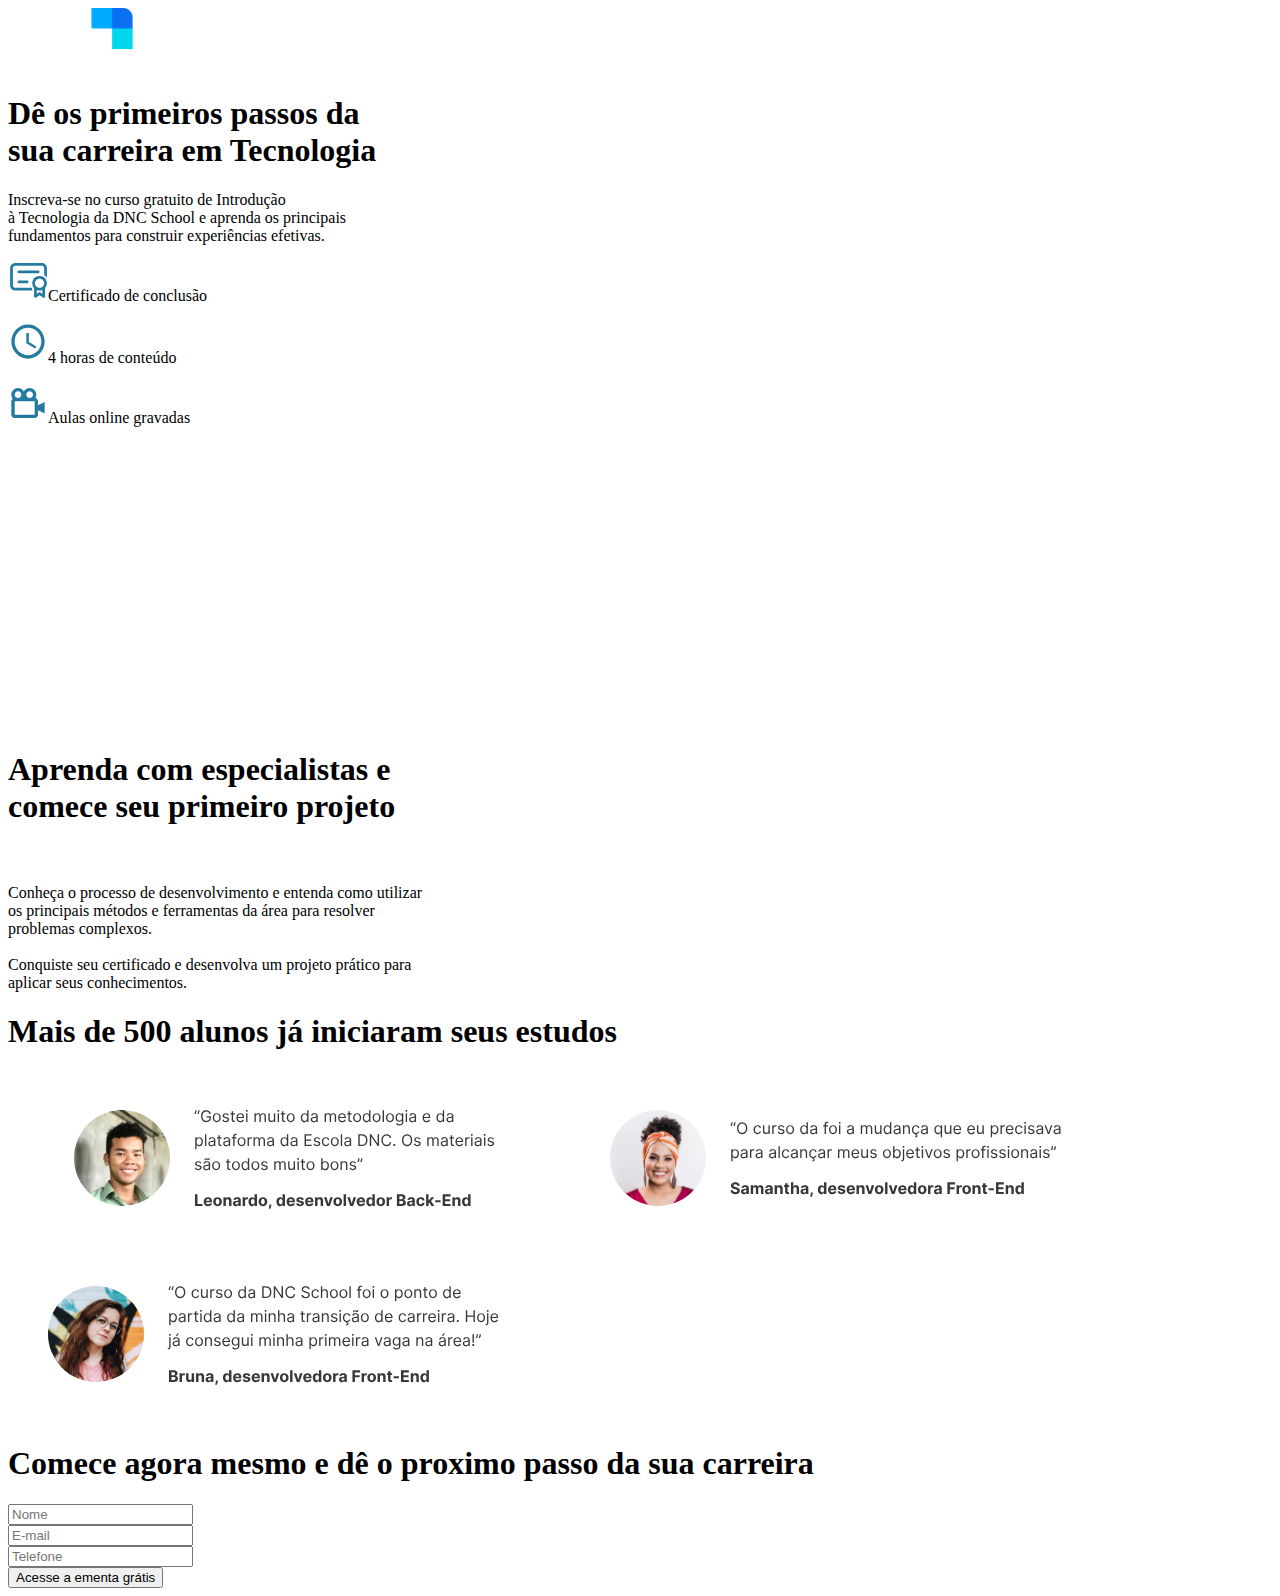
<file: index.html>
<!DOCTYPE html>
<html lang="pt-br">
<head>
    <meta charset="UTF-8">
    <meta name="viewport" content="width=device-width, initial-scale=1.0">
    
    <title>Escola DNC</title>
</head>
<body>

    <!-- MENU SUPERIOR-->
    <div id="menu-superior">
        <a href="https://www.escoladnc.com.br"> <img src="./imagens/logodnc.svg" id="logodnc" alt=""></a>
        <script src="index.js"></script>
        <h1 id="titulo-menusuperior">Dê os primeiros passos da <br>
            sua carreira em Tecnologia</h1>
        <p id="paragrafo-menusuperior">Inscreva-se no curso gratuito de Introdução <br> 
            à Tecnologia da DNC School e aprenda os principais <br>
            fundamentos para construir experiências efetivas.</p>
        </div>

        <!-- MENU INFORMACIONAL-->
        <div id="menu-informacional">
            
            <p class="textoinformativo"><img id="certificado" src="./icones/certificado.svg" class="icone" alt="erro">Certificado de conclusão</p>
            <p class="textoinformativo"><img id="relogio" src="./icones/relogio.svg" class="icone" alt="erro">4 horas de conteúdo</p>
            <p class="textoinformativo"><img id="camera" src="./icones/camera.svg" class="icone" alt="erro">Aulas online gravadas</p>
        </div>

        <!-- SEÇÃO VIDEO-->
        <div id="secaovideo">
            <iframe id="video" width="502" height="283" src="https://www.youtube.com/embed/ITxGkd9h4n4" title="DNC - A escola inovadora que forma profissionais de alta perfomance" frameborder="0" allow="accelerometer; autoplay; clipboard-write; encrypted-media; gyroscope; picture-in-picture; web-share" referrerpolicy="strict-origin-when-cross-origin" allowfullscreen></iframe>
            <div>
                <h1 id="titulovideo">Aprenda com especialistas e <br>
                    comece seu primeiro projeto <br><br>
                </h1> 
                <p id="textovideo">Conheça o processo de desenvolvimento e entenda como utilizar <br>
                     os principais métodos e ferramentas da área para resolver <br>
                     problemas complexos. <br><br>
    
                    Conquiste seu certificado e desenvolva um projeto prático para <br>
                    aplicar seus conhecimentos.
                </p> 
            </div>      
           </div> 
           <!--CARROSSEL-->
         <div id="carrossel">
            <h1 id="titulocarrossel"> Mais de 500 alunos já iniciaram seus estudos</h1>
           <!--DIVISÃO DOS CARDS-->
            <div id="divcards">
                
                <img id="setaesquerda" onclick="rolarparaesquerda()" class="setas" src="./icones/setaesquerda.svg" alt="">
                <img id="cardleonardo" class="card" src="./cards/cardleonardo.svg" alt="">
                <img id="cardsamantha" class="card" src="./cards/cardsamantha.svg" alt="">
                <img id="cardbruna" class="card" src="./cards/cardbruna.svg" alt="">
                <img id="setadireita" onclick="rolarparadireita()" class="setas" src="./icones/setadireita.svg" alt="">
            </div>
            
         </div>
           
        </div>
        
        <!--FORMULÁRIO-->
        <div id="formulario">
           <h1 id="titulo-formulario"> Comece agora mesmo e dê o proximo passo da sua carreira</h1> 
           <form action="https://api.sheetmonkey.io/form/r3s2fa3fd44a1Zpd1Lf2Mx" method="post">
            <input type="text" placeholder="Nome" name="Name" required> <br>
            <input type="email" placeholder="E-mail" name="Email" required> <br>
            <input type="number" placeholder="Telefone" name="Phone"> <br>
            <input type="hidden" name="Created" value="x-sheetmonkey-current-date-time" />
            <button type="submit">Acesse a ementa grátis</button>
           </form>
        </div>
        <script src="index.js"></script>
</body>
</html>
</file>
